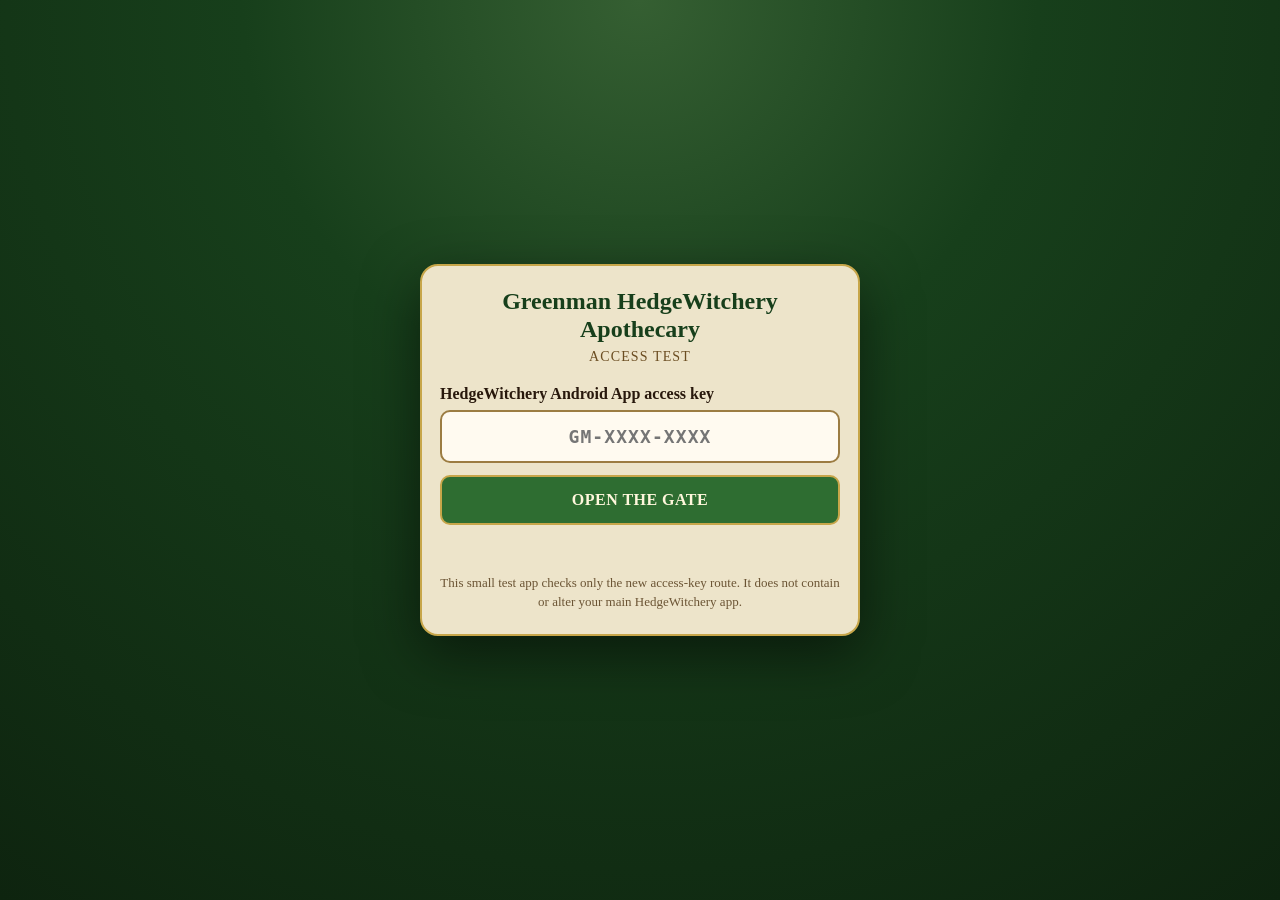
<file: access-test-android/app/src/main/assets/index.html>
<!doctype html>
<html lang="en">
<head>
<meta charset="utf-8">
<meta name="viewport" content="width=device-width,initial-scale=1,viewport-fit=cover">
<title>HedgeWitchery Access Test</title>
<style>
:root{--green:#173f1b;--green2:#2e6d31;--gold:#c7a64a;--cream:#f4ead0;--ink:#28180c;--brown:#5d3a1d}
*{box-sizing:border-box}
html,body{margin:0;min-height:100%;background:radial-gradient(circle at 50% 0,#355f32 0,#173f1b 36%,#0e240f 100%);color:var(--cream);font-family:Georgia,serif}
body{min-height:100vh;display:flex;align-items:center;justify-content:center;padding:22px}
.card{width:min(440px,100%);background:rgba(244,234,208,.97);color:var(--ink);border:2px solid var(--gold);border-radius:18px;padding:22px 18px;box-shadow:0 18px 55px rgba(0,0,0,.5);text-align:center}
.brand{font-size:24px;font-weight:700;color:var(--green);line-height:1.16;margin-bottom:5px}
.sub{font-size:14px;letter-spacing:.08em;text-transform:uppercase;color:#6b4d21;margin-bottom:20px}
label{display:block;text-align:left;font-weight:700;margin:8px 0 7px}
input{width:100%;padding:14px 12px;border:2px solid #9c7c42;border-radius:10px;background:#fffaf0;font:700 18px monospace;letter-spacing:.06em;text-transform:uppercase;text-align:center;color:#1c170f}
button{width:100%;padding:14px 12px;border:2px solid var(--gold);border-radius:10px;background:var(--green2);color:#fff7dc;font:700 16px Georgia,serif;letter-spacing:.03em;margin-top:12px}
button:disabled{opacity:.6}
.msg{min-height:22px;margin-top:12px;font-size:14px;color:#6e271e}
.small{font-size:13px;color:#6b5434;line-height:1.45;margin-top:15px}
#welcome,#success{display:none}
#welcome h2{color:var(--green);font-size:24px;margin:0 0 15px;line-height:1.2}
#welcome p{font-size:17px;line-height:1.5;margin:0 0 10px}
#success h2{color:var(--green);margin:0 0 10px}
.tick{font-size:48px;margin-bottom:6px}
.meta{margin-top:14px;padding:12px;background:#fff9e9;border:1px solid #c8ad72;border-radius:10px;font-size:14px;line-height:1.45;text-align:left}
</style>
</head>
<body>
<div class="card">
  <section id="gate">
    <div class="brand">Greenman HedgeWitchery Apothecary</div>
    <div class="sub">Access Test</div>
    <label for="code">HedgeWitchery Android App access key</label>
    <input id="code" autocomplete="off" autocapitalize="characters" spellcheck="false" placeholder="GM-XXXX-XXXX" maxlength="12">
    <button id="open" type="button">OPEN THE GATE</button>
    <div class="msg" id="msg"></div>
    <div class="small">This small test app checks only the new access-key route. It does not contain or alter your main HedgeWitchery app.</div>
  </section>

  <section id="welcome">
    <h2>Welcome to Greenman HedgeWitchery Apothecary.</h2>
    <p>You’ve found the door. Come in.</p>
    <p>The cupboards are stocked, the moon is turning, and your Book of Shadows is waiting.</p>
    <button id="enter" type="button">ENTER THE APOTHECARY</button>
  </section>

  <section id="success">
    <div class="tick">✓</div>
    <h2>Access route working</h2>
    <p>The Android key was accepted, redeemed and stored on this test installation.</p>
    <div class="meta" id="meta"></div>
  </section>
</div>
<script>
(function(){
'use strict';
const URL='https://zzfgufuyetybxaeidcxu.supabase.co/functions/v1/greenman-access-redeem';
const API='sb_publishable_v5C9faTqdknJP9sdbgahCQ_MZVw_2gG';
const TOKEN='hedgewitchery_access_test_token_v1';
const META='hedgewitchery_access_test_meta_v1';
const $=id=>document.getElementById(id);

function fmtCode(v){
  let s=String(v||'').toUpperCase().replace(/[^A-Z0-9]/g,'');
  if(s.startsWith('GM'))s=s.slice(2);
  s=s.slice(0,8);
  return 'GM-'+s.slice(0,4)+(s.length>4?'-'+s.slice(4):'');
}
function valid(v){return /^GM-[A-HJ-NP-Z2-9]{4}-[A-HJ-NP-Z2-9]{4}$/.test(v)}
async function api(body){
  const r=await fetch(URL,{method:'POST',headers:{'Content-Type':'application/json','apikey':API},body:JSON.stringify(body)});
  let d={};try{d=await r.json()}catch(_e){}
  if(!r.ok)throw new Error(d.error||('Access check failed ('+r.status+')'));
  return d;
}
$('code').addEventListener('input',e=>{e.target.value=fmtCode(e.target.value)});
$('open').addEventListener('click',async()=>{
  const code=fmtCode($('code').value);
  $('code').value=code;
  if(!valid(code)){$('msg').textContent='Enter the full GM-XXXX-XXXX key.';return}
  $('open').disabled=true;$('msg').textContent='Checking access key…';
  try{
    const d=await api({action:'redeem',code,expected_access_type:'android'});
    localStorage.setItem(TOKEN,String(d.entitlement_token||''));
    localStorage.setItem(META,JSON.stringify(d));
    $('gate').style.display='none';
    $('welcome').style.display='block';
  }catch(e){
    $('msg').textContent=String(e.message||e);
  }finally{$('open').disabled=false}
});
$('enter').addEventListener('click',()=>{
  const d=JSON.parse(localStorage.getItem(META)||'{}');
  $('welcome').style.display='none';
  $('success').style.display='block';
  $('meta').innerHTML=
    '<b>Type:</b> HedgeWitchery Android App<br>'+
    '<b>Status:</b> REDEEMED<br>'+
    '<b>Duration:</b> '+(d.duration_months==null?'Permanent':d.duration_months+' month'+(d.duration_months===1?'':'s'))+
    (d.expires_at?'<br><b>Expires:</b> '+new Date(d.expires_at).toLocaleString():'');
});
})();
</script>
</body>
</html>
</file>
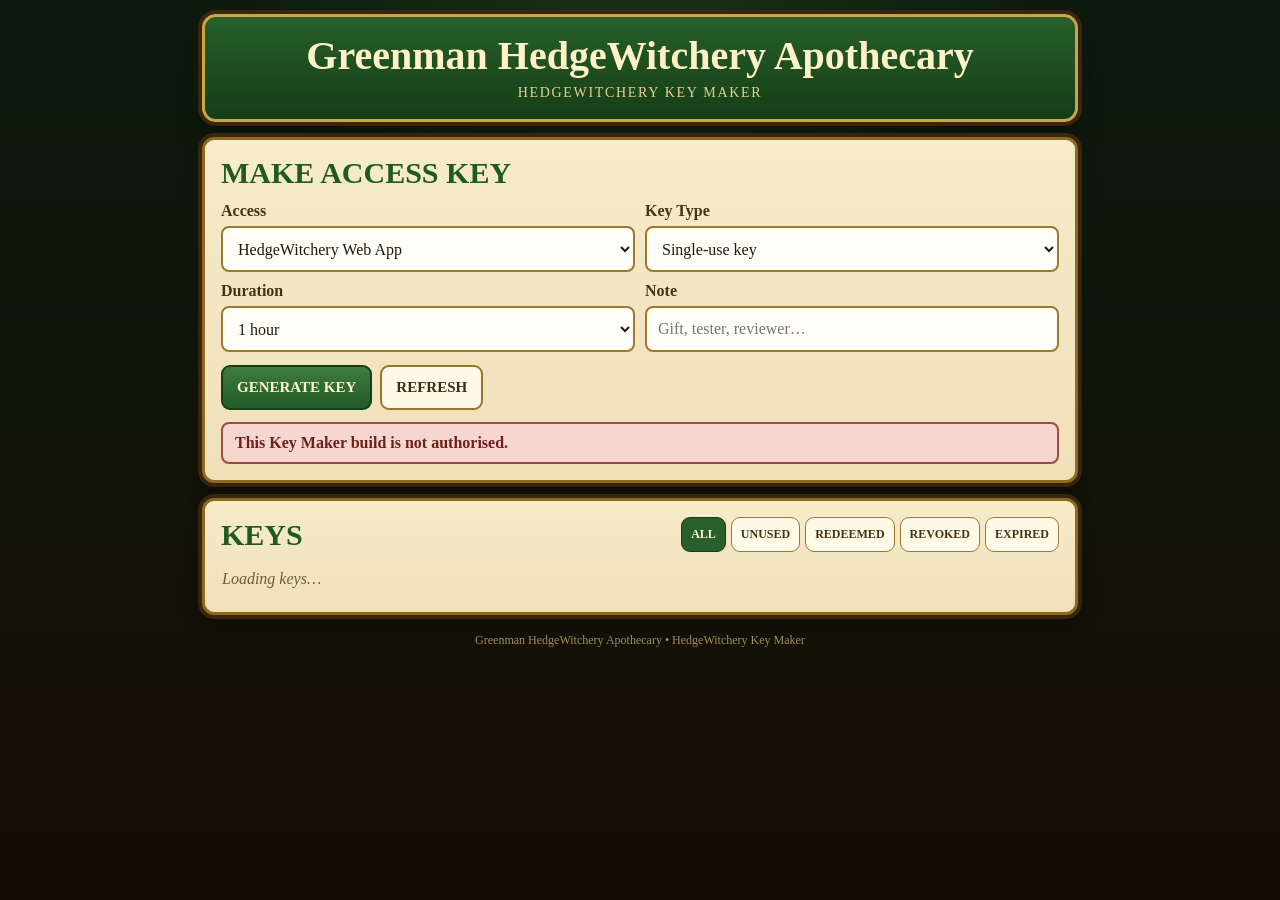
<file: keymaker-android/app/src/main/assets/index.html>
<!doctype html>
<html lang="en">
<head>
<meta charset="utf-8">
<meta name="viewport" content="width=device-width,initial-scale=1,viewport-fit=cover">
<title>Greenman HedgeWitchery Apothecary Key Maker</title>
<style>
:root{
  --bg1:#0d1b0e;--bg2:#160d05;--green:#1e5522;--green2:#327637;
  --paper:#f4e6bf;--paper2:#fff9e8;--gold:#c7a64a;--gold2:#8c6a20;
  --ink:#2b1b0d;--muted:#705c3a;--red:#8f2f24;
}
*{box-sizing:border-box}
html,body{margin:0;min-height:100%;font-family:Georgia,"Times New Roman",serif}
body{
  min-height:100vh;
  background:radial-gradient(circle at 50% -10%,rgba(84,132,62,.24),transparent 36%),
             linear-gradient(180deg,var(--bg1),var(--bg2));
  color:var(--ink);
}
.wrap{width:min(900px,100%);margin:0 auto;padding:14px 12px calc(38px + env(safe-area-inset-bottom))}
.header{
  text-align:center;color:#fff2c7;background:linear-gradient(#285f2b,#153d17);
  border:3px solid var(--gold);border-radius:14px;padding:18px 12px;
  box-shadow:0 0 0 4px #3b250c,0 12px 26px rgba(0,0,0,.4)
}
.header h1{margin:0;font-size:clamp(25px,6.5vw,40px);line-height:1.05}
.header p{margin:8px 0 0;color:#e6d293;letter-spacing:.12em;text-transform:uppercase;font-size:14px}
.card{
  margin-top:15px;background:linear-gradient(#f7ebca,#efe0b9);
  border:3px solid var(--gold2);border-radius:12px;padding:16px;
  box-shadow:0 0 0 4px #39240c,0 9px 20px rgba(0,0,0,.33)
}
.card h2{margin:0 0 12px;color:#205a23;font-size:clamp(22px,5vw,30px);text-transform:uppercase}
.grid{display:grid;grid-template-columns:repeat(2,minmax(0,1fr));gap:10px}
label{display:block;font-weight:700;margin-bottom:6px;color:#463214}
input,select{
  width:100%;min-height:46px;border:2px solid #9c792c;border-radius:8px;
  background:#fffdf7;color:#25170b;padding:10px 11px;font:16px Georgia,serif
}
input:focus,select:focus{outline:3px solid rgba(47,117,54,.16);border-color:#2d7133}
.row{display:flex;gap:8px;flex-wrap:wrap;margin-top:13px}
button{min-height:45px;border-radius:9px;padding:9px 14px;font:700 15px Georgia,serif;cursor:pointer}
button:disabled{opacity:.45}
.primary{color:#fff4d0;background:linear-gradient(#3d7c40,#225b26);border:2px solid #173e19}
.secondary{color:#3c2a12;background:#fff9e7;border:2px solid #99752a}
.danger{color:#fff;background:linear-gradient(#a23a2d,#842a20);border:2px solid #5c1a14}
.generated{display:none;margin-top:14px;padding:14px;border-radius:10px;background:#edf8e5;border:3px solid #4f7d42}
.generated .code{margin:6px 0;color:#184c1c;font:800 clamp(22px,7vw,32px) ui-monospace,monospace;letter-spacing:.1em;overflow-wrap:anywhere}
.status{display:none;margin-top:12px;padding:10px 12px;border-radius:8px;font-weight:700}
.status.good{display:block;background:#e7f4dc;border:2px solid #4c7d40;color:#224f22}
.status.bad{display:block;background:#f5d6d0;border:2px solid #9f4a3f;color:#6c2119}
.toolbar{display:flex;gap:8px;align-items:center;justify-content:space-between;flex-wrap:wrap;margin-bottom:10px}
.filters{display:flex;gap:5px;flex-wrap:wrap}
.filter{min-height:35px;padding:7px 9px;font-size:12px;background:#fff9e7;color:#473314;border:1px solid #9b792c}
.filter.active{background:#285f2a;color:#fff2cf;border-color:#163c18}
.keylist{display:grid;gap:10px}
.keyitem{background:var(--paper2);border:2px solid #ae8832;border-radius:10px;padding:12px}
.keytop{display:flex;justify-content:space-between;align-items:center;gap:10px;flex-wrap:wrap}
.keycode{color:#1b521f;font:800 18px ui-monospace,monospace;letter-spacing:.06em}
.badge{padding:5px 9px;border-radius:999px;font-size:12px;font-weight:800;border:1px solid #8b6a20;background:#f0dfaa;color:#553c0c}
.badge.REDEEMED{background:#dce8f5;color:#274b72;border-color:#5b789c}
.badge.REVOKED{background:#efd2cb;color:#692118;border-color:#9b493e}
.badge.EXPIRED{background:#e7e3df;color:#5a544e;border-color:#81766e}
.meta{margin-top:6px;color:var(--muted);line-height:1.4;font-size:14px}
.empty{color:#6f5b3a;font-style:italic;padding:8px 1px}
.footer{margin-top:18px;text-align:center;color:#a58d59;font-size:12px}
@media(max-width:720px){.grid{grid-template-columns:1fr}.card{padding:14px}.row button{flex:1 1 130px}}
</style>
</head>
<body>
<div class="wrap">
  <header class="header">
    <h1>Greenman HedgeWitchery Apothecary</h1>
    <p>HedgeWitchery Key Maker</p>
  </header>

  <section class="card">
    <h2>Make Access Key</h2>
    <div class="grid">
      <div>
        <label for="type">Access</label>
        <select id="type">
          <option value="web">HedgeWitchery Web App</option>
          <option value="android">HedgeWitchery Android App</option>
          <option value="both">Web + Android</option>
        </select>
      </div>
      <div>
        <label for="kind">Key Type</label>
        <select id="kind">
          <option value="single">Single-use key</option>
          <option value="promo">Promo code · reusable</option>
        </select>
      </div>
      <div>
        <label for="duration">Duration</label>
        <select id="duration">
          <option value="1h">1 hour</option>
          <option value="1d">1 day</option>
          <option value="1w">1 week</option>
          <option value="1m">1 month</option>
          <option value="3m">3 months</option>
          <option value="6m">6 months</option>
          <option value="1y">1 year</option>
          <option value="permanent">Permanent</option>
        </select>
      </div>
      <div>
        <label for="note">Note</label>
        <input id="note" maxlength="120" placeholder="Gift, tester, reviewer…">
      </div>
    </div>

    <div class="row">
      <button id="generateBtn" class="primary">GENERATE KEY</button>
      <button id="refreshBtn" class="secondary">REFRESH</button>
    </div>

    <div id="generated" class="generated">
      <div>New access key</div>
      <div id="generatedCode" class="code"></div>
      <div class="row"><button id="copyGenerated" class="secondary">COPY KEY</button></div>
    </div>

    <div id="statusBox" class="status"></div>
  </section>

  <section class="card">
    <div class="toolbar">
      <h2 style="margin:0">Keys</h2>
      <div class="filters">
        <button class="filter active" data-filter="ALL">ALL</button>
        <button class="filter" data-filter="UNUSED">UNUSED</button>
        <button class="filter" data-filter="REDEEMED">REDEEMED</button>
        <button class="filter" data-filter="REVOKED">REVOKED</button>
        <button class="filter" data-filter="EXPIRED">EXPIRED</button>
      </div>
    </div>
    <div id="keyList" class="keylist"><div class="empty">Loading keys…</div></div>
  </section>

  <div class="footer">Greenman HedgeWitchery Apothecary • HedgeWitchery Key Maker</div>
</div>

<script>
(function(){
  const PROJECT_URL="https://zzfgufuyetybxaeidcxu.supabase.co";
  const PUBLISHABLE_KEY="sb_publishable_v5C9faTqdknJP9sdbgahCQ_MZVw_2gG";
  const ENDPOINT=PROJECT_URL+"/functions/v1/greenman-keymaker-private";
  const LOCAL_CODES="hedgewitchery_keymaker_codes_v1";

  let rows=[];
  let filter="ALL";

  const type=document.getElementById("type");
  const kind=document.getElementById("kind");
  const duration=document.getElementById("duration");
  const note=document.getElementById("note");
  const generateBtn=document.getElementById("generateBtn");
  const refreshBtn=document.getElementById("refreshBtn");
  const generated=document.getElementById("generated");
  const generatedCode=document.getElementById("generatedCode");
  const statusBox=document.getElementById("statusBox");
  const keyList=document.getElementById("keyList");

  function token(){
    try{
      if(window.HedgeWitcheryKeyMaker && window.HedgeWitcheryKeyMaker.getDeviceToken){
        return String(window.HedgeWitcheryKeyMaker.getDeviceToken()||"");
      }
    }catch(e){}
    return "";
  }

  function showStatus(msg,good){
    statusBox.textContent=msg||"";
    statusBox.className="status "+(msg?(good?"good":"bad"):"");
  }

  function localCodes(){
    try{
      const d=JSON.parse(localStorage.getItem(LOCAL_CODES)||"{}");
      return d&&typeof d==="object"?d:{};
    }catch(e){return {}}
  }

  function saveCode(id,code){
    const m=localCodes();
    m[id]=code;
    localStorage.setItem(LOCAL_CODES,JSON.stringify(m));
  }

  function removeLocalCode(id){
    const m=localCodes();
    delete m[id];
    localStorage.setItem(LOCAL_CODES,JSON.stringify(m));
  }

  function esc(v){
    return String(v??"").replace(/[&<>"']/g,c=>({"&":"&amp;","<":"&lt;",">":"&gt;",'"':"&quot;","'":"&#39;"}[c]));
  }

  function copyText(v){
    if(navigator.clipboard&&navigator.clipboard.writeText) return navigator.clipboard.writeText(v);
    const t=document.createElement("textarea");
    t.value=v;document.body.appendChild(t);t.select();document.execCommand("copy");t.remove();
    return Promise.resolve();
  }

  async function api(body){
    const deviceToken=token();
    if(!deviceToken) throw new Error("This Key Maker build is not authorised.");
    const r=await fetch(ENDPOINT,{
      method:"POST",
      headers:{
        "Content-Type":"application/json",
        "apikey":PUBLISHABLE_KEY,
        "x-greenman-device":deviceToken
      },
      body:JSON.stringify(body)
    });
    const d=await r.json().catch(()=>({}));
    if(!r.ok) throw new Error(d.error||("Request failed: "+r.status));
    return d;
  }

  function durationText(r){
    const code=String(r.duration_code||"");
    const labels={"1h":"1 hour","1d":"1 day","1w":"1 week","1m":"1 month","3m":"3 months","6m":"6 months","1y":"1 year","permanent":"Permanent"};
    if(labels[code])return labels[code];
    return r.duration_months==null?"Permanent":r.duration_months+" month"+(r.duration_months===1?"":"s");
  }

  function accessText(r){
    if(r.access_type==="web")return "HedgeWitchery Web App";
    if(r.access_type==="android")return "HedgeWitchery Android App";
    return "Web + Android";
  }

  function render(){
    const known=localCodes();
    const view=filter==="ALL"?rows:rows.filter(r=>r.status===filter);
    if(!view.length){
      keyList.innerHTML='<div class="empty">No keys in this view.</div>';
      return;
    }

    keyList.innerHTML=view.map(r=>{
      const full=known[r.id]||"";
      const shown=full||r.masked_code;
      const promo=r.key_kind==="promo";
      const badgeText=promo&&r.status==="UNUSED"?"ACTIVE":r.status;
      const useText=promo?('<br><b>Promo code • Used '+Number(r.redemption_count||0)+' time'+(Number(r.redemption_count||0)===1?'':'s')+'</b>'):('<br>Single-use key • Used '+Number(r.redemption_count||0)+' time'+(Number(r.redemption_count||0)===1?'':'s'));
      return '<article class="keyitem">'+
        '<div class="keytop"><div class="keycode">'+esc(shown)+'</div><div class="badge '+esc(r.status)+'">'+esc(badgeText)+'</div></div>'+
        '<div class="meta">'+
          accessText(r)+' • '+durationText(r)+' • '+new Date(r.created_at).toLocaleString()+
          useText+
          (r.note?'<br>Note: '+esc(r.note):'')+
          (r.expires_at?'<br>Latest single-use expiry: '+new Date(r.expires_at).toLocaleString():'')+
          (!full?'<br><em>Masked record only on this device.</em>':'')+
        '</div>'+
        '<div class="row">'+
          (full?'<button class="secondary copy" data-code="'+esc(full)+'">COPY</button>':'')+
          '<button class="danger revoke" data-id="'+esc(r.id)+'" '+(r.status!=="UNUSED"?"disabled":"")+'>REVOKE</button>'+
          '<button class="danger delete" data-id="'+esc(r.id)+'" data-status="'+esc(r.status)+'">DELETE</button>'+
        '</div>'+
      '</article>';
    }).join("");
  }

  async function load(){
    const d=await api({action:"list"});
    rows=d.rows||[];
    render();
  }

  generateBtn.addEventListener("click",async()=>{
    showStatus("",true);
    generateBtn.disabled=true;
    try{
      const d=await api({
        action:"generate",
        access_type:type.value,
        key_kind:kind.value,
        duration:duration.value,
        note:note.value.trim()
      });
      generatedCode.textContent=d.code;
      generated.style.display="block";
      saveCode(d.row.id,d.code);
      note.value="";
      await load();
    }catch(e){
      showStatus(String(e.message||e),false);
    }finally{
      generateBtn.disabled=false;
    }
  });

  refreshBtn.addEventListener("click",async()=>{
    showStatus("",true);
    try{await load()}catch(e){showStatus(String(e.message||e),false)}
  });

  document.getElementById("copyGenerated").addEventListener("click",()=>{
    copyText(generatedCode.textContent||"");
  });

  keyList.addEventListener("click",async e=>{
    const copy=e.target.closest(".copy");
    if(copy){
      await copyText(copy.dataset.code||"");
      return;
    }
    const del=e.target.closest(".delete");
    if(del){
      if(del.dataset.confirmed!=="1"){
        del.dataset.confirmed="1";
        del.textContent="CONFIRM DELETE";
        showStatus(
          del.dataset.status==="REDEEMED"
            ? "Tap CONFIRM DELETE to remove this key and its redeemed access from the Key Maker and Supabase."
            : "Tap CONFIRM DELETE again to remove this key from the Key Maker and Supabase.",
          false
        );
        setTimeout(()=>{
          if(del.isConnected && del.dataset.confirmed==="1"){
            del.dataset.confirmed="0";
            del.textContent="DELETE";
            showStatus("",true);
          }
        },6000);
        return;
      }

      del.disabled=true;
      showStatus("",true);
      try{
        await api({action:"delete",id:del.dataset.id});
        removeLocalCode(del.dataset.id);
        generated.style.display="none";
        generatedCode.textContent="";
        await load();
        showStatus("Key deleted from the Key Maker and Supabase.",true);
      }catch(err){
        showStatus(String(err.message||err),false);
        del.disabled=false;
        del.dataset.confirmed="0";
        del.textContent="DELETE";
      }
      return;
    }

    const revoke=e.target.closest(".revoke");
    if(!revoke)return;

    revoke.disabled=true;
    showStatus("",true);
    try{
      await api({action:"revoke",id:revoke.dataset.id});
      await load();
    }catch(err){
      showStatus(String(err.message||err),false);
      revoke.disabled=false;
    }
  });

  document.querySelectorAll(".filter").forEach(btn=>{
    btn.addEventListener("click",()=>{
      document.querySelectorAll(".filter").forEach(b=>b.classList.remove("active"));
      btn.classList.add("active");
      filter=btn.dataset.filter;
      render();
    });
  });

  load().catch(e=>showStatus(String(e.message||e),false));
})();
</script>
</body>
</html>
</file>
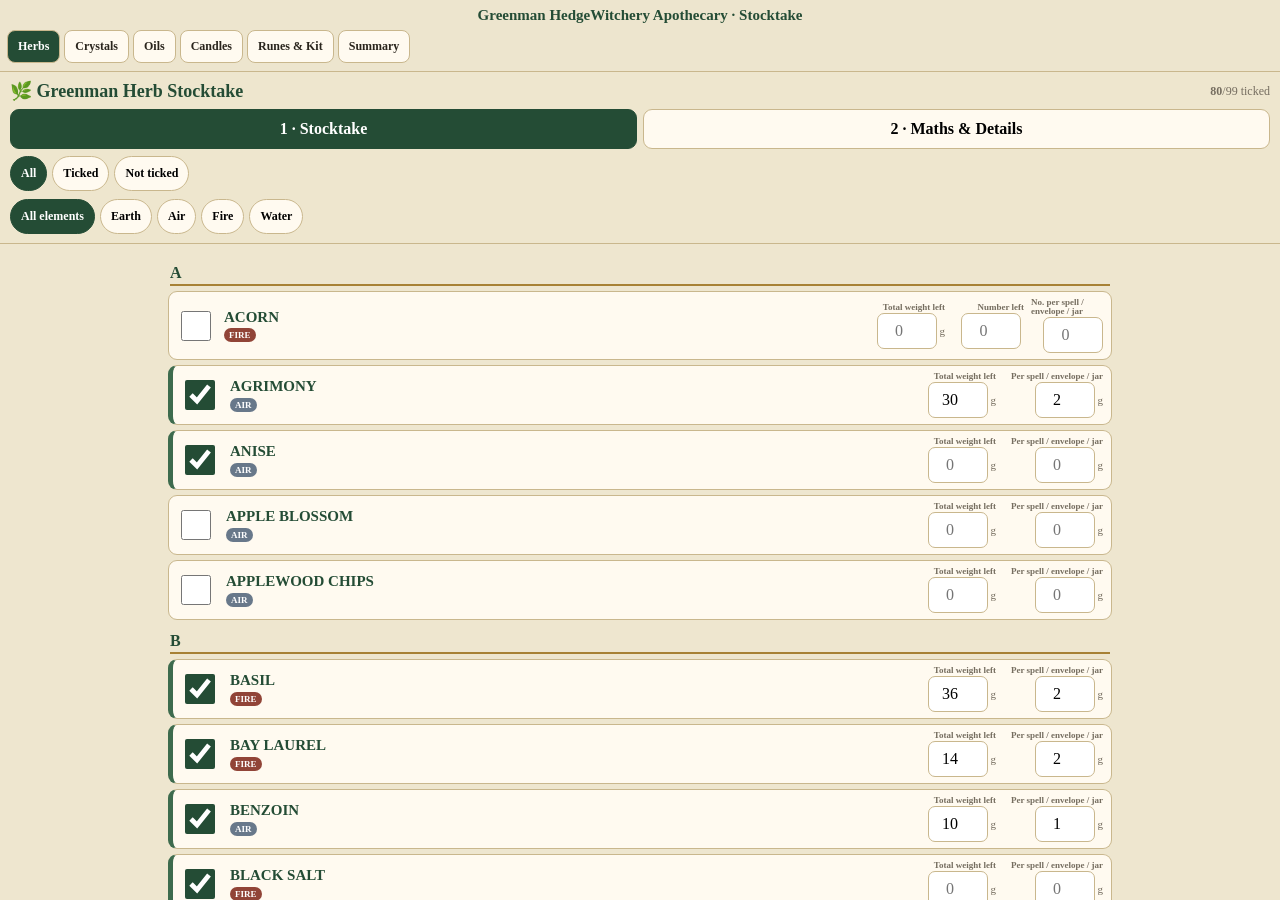
<file: stocktake/GREENMAN_HEDGEWITCHERY_APOTHECARY_STOCKTAKE_CORRECT_V8.html>
<!doctype html>
<html lang="en"><head>
<meta charset="utf-8">
<meta name="viewport" content="width=device-width,initial-scale=1,viewport-fit=cover">
<title>Greenman HedgeWitchery Apothecary Stocktake</title>
<style>
:root{--bg:#eee6cf;--paper:#fffaf0;--green:#244c35;--line:#c9b78d;--muted:#756d5f}
*{box-sizing:border-box}html,body{height:100%;margin:0;background:var(--bg);font-family:Georgia,serif;color:#29241c}
#outer{height:100%;display:flex;flex-direction:column}
.outerbar{background:#eee6cff7;border-bottom:1px solid var(--line);padding:7px;z-index:30}
.brand{font-weight:bold;color:var(--green);font-size:15px;text-align:center;margin-bottom:6px}
.outertabs{display:flex;gap:4px;overflow-x:auto;padding-bottom:1px}
.outertabs button{flex:0 0 auto;padding:8px 10px;border:1px solid var(--line);border-radius:8px;background:var(--paper);font:700 12px Georgia,serif;color:#29241c}
.outertabs button.on{background:var(--green);color:white}
.framewrap{flex:1;min-height:0}
iframe{border:0;width:100%;height:100%;display:none;background:var(--bg)}
iframe.on{display:block}
#summary{display:none;overflow:auto;height:100%;padding:8px;max-width:1180px;margin:auto;width:100%}
#summary.on{display:block}
.sumhead{position:sticky;top:0;background:var(--bg);padding:3px 0 8px;z-index:5}
.sumhead h2{font-size:18px;color:var(--green);margin:0 0 6px}
.sumfilters{display:flex;gap:5px;overflow:auto}
.sumfilters button{padding:6px 9px;border:1px solid var(--line);border-radius:7px;background:var(--paper);font:700 11px Georgia}
.sumfilters button.on{background:var(--green);color:white}
.valueTotals{display:grid;grid-template-columns:repeat(4,minmax(0,1fr));gap:6px;margin:0 0 8px}
.valueBox{background:var(--paper);border:1px solid var(--line);border-radius:9px;padding:8px}
.valueBox span{display:block;font-size:10px;color:var(--muted)}
.valueBox strong{display:block;color:var(--green);font-size:17px;margin-top:2px}
.valueBox.grand{border:2px solid var(--green)}
.valueBox small{display:block;color:var(--muted);font-size:9px;margin-top:2px}
.tablewrap{overflow:auto;border:1px solid var(--line);border-radius:9px;background:var(--paper)}
table{border-collapse:collapse;width:100%;min-width:980px}
th,td{padding:7px;border-bottom:1px solid #dfd1b1;font-size:12px;text-align:left}
th{background:#e7ddc4;color:var(--green);position:sticky;top:54px;z-index:2}
tr:nth-child(even) td{background:#fbf5e7}
td b{color:var(--green)}
.small{font-size:10px;color:var(--muted)}
.supplier a{color:var(--green);font-weight:bold;text-decoration:none}
@media(max-width:700px){.valueTotals{grid-template-columns:repeat(2,minmax(0,1fr))}}
</style></head><body>
<div id="outer">
 <div class="outerbar">
  <div class="brand">Greenman HedgeWitchery Apothecary · Stocktake</div>
  <div class="outertabs">
   <button class="on" data-page="herbs">Herbs</button>
   <button data-page="crystals">Crystals</button>
   <button data-page="oils">Oils</button>
   <button data-page="candles">Candles</button>
   <button data-page="rest">Runes & Kit</button>
   <button data-page="summary">Summary</button>
  </div>
 </div>
 <div class="framewrap">
  <iframe id="f-herbs" class="on"></iframe>
  <iframe id="f-crystals"></iframe>
  <iframe id="f-oils"></iframe>
  <iframe id="f-candles"></iframe>
  <iframe id="f-rest"></iframe>
  <section id="summary">
   <div class="sumhead"><h2>Stock Summary</h2><div class="sumfilters" id="sumfilters"></div></div>
   <div id="valueTotals" class="valueTotals"></div>
   <div class="tablewrap"><table><thead><tr>
    <th>Item</th><th>Section</th><th>Stock in hand</th><th>Stall stock</th>
    <th>Online stock</th><th>Online spells</th><th>Cost per spell</th><th>Stock value</th><th>Supplier</th>
   </tr></thead><tbody id="sumrows"></tbody></table></div>
  </section>
 </div>
</div>
<script>
const PAGES={"herbs":"[base64]/[base64]/[base64]/[base64]/IiBoYXZlIjoiIikrKHgubW9kZT09PSJjb3VudCI/[base64]/[base64]/[base64]/[base64]/[base64]/YmFnRy91bml0Ok5hTiwKICAgc3BlbGxDb3N0Ok51bWJlci5pc0Zpbml0ZShjcGcpJiZ1bml0PjA/[base64]/IGAke2gub2xkX3NpemVfZyE9bnVsbD9lc2MoaC5vbGRfc2l6ZV9nKSsiZyI6InNpemUgdW5rbm93biJ9IGZvciAke2gub2xkX2Nvc3QhPW51bGw/[base64]/[base64]/[base64]/[base64]/[base64]/TWF0aC5mbG9vcihjLnNwZWxsc1N0b2NrKToiIixOdW1iZXIuaXNGaW5pdGUoYy5zcGVsbHNCYWcpP01hdGguZmxvb3IoYy5zcGVsbHNCYWcpOiIiLAogIE51bWJlci5pc0Zpbml0ZShjLnNwZWxsQ29zdCk/[base64]","crystals":"[base64]/[base64]/[base64]/[base64]/[base64]/[base64]/[base64]/[base64]/[base64]/[base64]/[base64]/[base64]/[base64]/[base64]/[base64]/[base64]","oils":"[base64]/[base64]/[base64]/[base64]/[base64]/[base64]/[base64]","candles":"[base64]/[base64]/[base64]/[base64]/[base64]/[base64]","rest":"[base64]/[base64]/[base64]/[base64]/[base64]/[base64]/IiIpLnJlcGxhY2VBbGwoJyInLCciIicpKyciJyxyb3dzPVtbIlNlY3Rpb24iLCJJdGVtIiwiSGF2ZSIsIkN1cnJlbnQgc3RvY2siLCJVbml0IiwiVXNlIl1dO0lURU1TLmZvckVhY2goeD0+cm93cy5wdXNoKFt4Lmdyb3VwLHgubmFtZSxJKHguaWQpLmhhdmU/IllFUyI6IiIsSSh4LmlkKS5xdHkseC51bml0LHgudXNlXSkpO1JVTkVTLmZvckVhY2gobj0+cm93cy5wdXNoKFsiUnVuZSIsbixSKG4pLmhhdmU/[base64]"};
function decode64(s){const b=atob(s),a=new Uint8Array(b.length);for(let i=0;i<b.length;i++)a[i]=b.charCodeAt(i);return new TextDecoder().decode(a)}
Object.keys(PAGES).forEach(k=>{const f=document.getElementById('f-'+k),d=f.contentDocument;d.open();d.write(decode64(PAGES[k]));d.close();});

let current='herbs',sumCat='All',syncBusy=false;
const SPLIT_KEY='gm_hw_stocktake_split_v5';
const WILD_KEY='gm_admin_stock_v1';
const WILD_LOG='gm_stock_deduction_log';
let split;try{split=JSON.parse(localStorage.getItem(SPLIT_KEY)||'{}')||{}}catch(e){split={}}
function saveSplit(){localStorage.setItem(SPLIT_KEY,JSON.stringify(split))}
function N(v){const n=parseFloat(v);return Number.isFinite(n)?n:0}
function F(v){const n=parseFloat(v);return Number.isFinite(n)?n:NaN}
function M(v){return Number.isFinite(v)?'£'+v.toFixed(v<0.1?3:2):'—'}
function Q(v,u,extra){if(!Number.isFinite(v))return'—';let s=(Math.round(v*1000)/1000).toLocaleString();return s+(u?' '+u:'')+(extra?' · '+extra:'')}
function norm(s){return String(s||'').toLowerCase().replace(/[^a-z0-9]+/g,' ').trim()}
function wildwoodMode(){try{const m=String(localStorage.getItem('gm_app_mode')||'').toLowerCase();return m==='master'||localStorage.getItem('gm_master_mode')==='1';}catch(e){return false}}
function frameApi(k){try{return document.getElementById('f-'+k).contentWindow.__stockAPI||null}catch(e){return null}}
function readWild(){try{const x=JSON.parse(localStorage.getItem(WILD_KEY)||'{}');return x&&typeof x==='object'?x:{}}catch(e){return {}}}
function writeWild(w){try{localStorage.setItem(WILD_KEY,JSON.stringify(w))}catch(e){}}
function supplierFrom(o){
 const u=o.old_url||o.url||'';let n='';
 if(u.includes('baldwins'))n='G. Baldwin & Co';
 else if(u.includes('bristolbotanicals'))n='Bristol Botanicals';
 else if(u.includes('woodlandherbs'))n='Woodland Herbs';
 else if(u.includes('barnflorist'))n='Barn Florist';
 else if(u.includes('gompels'))n='Gompels';
 else if(u.includes('specialingredients'))n='Special Ingredients';
 else if(u.includes('rockshopwholesale'))n='Rockshop Wholesale';
 else if(u.includes('crystalage'))n='Crystal Age';
 else if(u.includes('cornrigs'))n='Cornrigs';
 else if(u.includes('otherwisetrading'))n='Otherwise Trading';
 else if(u.includes('barnitts'))n='Barnitts';
 else if(u.includes('confettibee'))n='Confetti Bee';
 else if(u.includes('eco-craft'))n='Eco-Craft';
 else if(u.includes('somethingdifferent'))n='Something Different Wholesale';
 else if(u)n='Supplier';
 return{name:n,url:u};
}
function aliases(name,section){
 const a=[name];
 if(section==='Candle')a.push(name+' Candle');
 if(name==='ANISE')a.push('Star Anise','STAR ANISE');
 if(name==='VIOLET LEAVES')a.push('Violet','VIOLET','Violet Leaves');
 if(name==='Tourmalinee Black')a.push('Tourmaline Black','Black Tourmaline');
 if(name==='Copper flakes')a.push('Copper','Native Copper');
 if(name==="Pyrite (Fool's Gold)")a.push('Pyrite','Cocada Pyrite');
 return a;
}
function findWild(group,names){
 const w=readWild(),g=w[group];if(!g||typeof g!=='object')return null;
 for(const nm of names){const k=Object.keys(g).find(x=>norm(x)===norm(nm));if(k!=null&&Number.isFinite(Number(g[k])))return{key:k,value:Number(g[k]),w}}
 return null;
}
function setWild(group,names,v){
 const w=readWild();w[group]=w[group]||{};let k=null;
 for(const nm of names){k=Object.keys(w[group]).find(x=>norm(x)===norm(nm));if(k)break;}
 if(!k)k=names[0];w[group][k]=Math.max(0,Math.floor(v));writeWild(w);return w[group][k];
}

document.querySelectorAll('.outertabs button').forEach(b=>b.onclick=()=>show(b.dataset.page));
function show(p){
 current=p;
 document.querySelectorAll('.outertabs button').forEach(b=>b.classList.toggle('on',b.dataset.page===p));
 document.querySelectorAll('iframe').forEach(f=>f.classList.remove('on'));
 document.getElementById('summary').classList.remove('on');
 if(p==='summary'){document.getElementById('summary').classList.add('on');renderSummary();}
 else document.getElementById('f-'+p).classList.add('on');
}

function collectBase(){
 const out=[];

 const h=frameApi('herbs');
 if(h)h.items().forEach(o=>{
  const x=h.get(o.name),z=h.calc(o.name),isCount=x.mode==='count';
  const total=isCount?F(x.stockCount):F(x.stockG);
  const per=isCount?F(x.unitCount):F(x.envelopeG);
  const sup=supplierFrom(o);
  out.push({
    id:'H:'+o.name,section:'Herb',name:o.name,group:'Herbs',aliases:aliases(o.name,'Herb'),
    total:Number.isFinite(total)?total:0,per:Number.isFinite(per)&&per>0?per:NaN,unit:isCount?'each':'g',
    cost:z&&Number.isFinite(z.spellCost)?z.spellCost:NaN,
    value:z&&Number.isFinite(z.stockValue)?z.stockValue:NaN,
    supplier:sup,setTotal:v=>h.setTotal(o.name,v),kind:'ingredient'
  });
 });

 const c=frameApi('crystals');
 if(c)c.items().forEach(o=>{
  const x=c.get(o.name),z=c.calc(o.name),total=F(x.countLeft),weight=F(x.weightLeft),sup=supplierFrom(o);
  const avg=(Number.isFinite(total)&&total>0&&Number.isFinite(weight))?weight/total:NaN;
  out.push({
    id:'C:'+o.name,section:'Crystal',name:o.name,group:'Crystals',aliases:aliases(o.name,'Crystal'),
    total:Number.isFinite(total)?total:0,per:1,unit:'each',
    stockExtra:Number.isFinite(weight)?Q(weight,'g'):'',
    avg:avg,cost:z&&Number.isFinite(z.costUsedNow)?z.costUsedNow:NaN,
    value:z&&Number.isFinite(z.currentStockValue)?z.currentStockValue:NaN,
    supplier:sup,setTotal:v=>c.setTotal(o.name,v),kind:'ingredient'
  });
 });

 const o=frameApi('oils');
 if(o)o.items().forEach(it=>{
  const x=o.get(it.name),z=o.calc(it.name),total=F(x.leftMl),per=F(x.portionMl),sup=supplierFrom(it);
  const bought=F(x.boughtMl),cost=F(x.oldCost);
  const value=Number.isFinite(total)&&Number.isFinite(bought)&&bought>0&&Number.isFinite(cost)?total*(cost/bought):NaN;
  out.push({
    id:'O:'+it.name,section:'Oil',name:it.name,group:'Oils',aliases:aliases(it.name,'Oil'),
    total:Number.isFinite(total)?total:0,per:Number.isFinite(per)&&per>0?per:NaN,unit:'ml',
    cost:z&&Number.isFinite(z.costPortion)?z.costPortion:NaN,value,supplier:sup,
    setTotal:v=>o.setTotal(it.name,v),kind:'ingredient'
  });
 });

 const ca=frameApi('candles');
 if(ca)ca.items().forEach(it=>{
  const x=ca.get(it.name),z=ca.calc(it.name),total=F(x.count),sp=ca.supplier(it.name);
  out.push({
   id:'D:'+it.name,section:'Candle',name:it.name,group:'Candles',aliases:aliases(it.name,'Candle'),
   total:Number.isFinite(total)?total:0,per:1,unit:'each',
   cost:z&&Number.isFinite(z.each)?z.each:NaN,value:z&&Number.isFinite(z.value)?z.value:NaN,
   supplier:{name:sp[0],url:sp[1]},setTotal:v=>ca.setTotal(it.name,v),kind:'ingredient'
  });
 });

 const rr=frameApi('rest');
 if(rr){
   const use={small:2,large:11,oil2:1,jar:1,bag:1,dish:1,charcoal:3,mailer:1};
   const labels={small:'Small glassine bags 65×65 mm',large:'Large glassine bags 92×68 mm',oil2:'2 ml amber customer bottles',
     jar:'106 ml Zigzag black jar + lid set',bag:'Cream hessian charm bags',dish:'Crystal Witch trinket dishes',
     charcoal:'Charcoal discs',stickers:'57×30 mm thermal sticker rolls',paper:'A4 thermal paper 8 m rolls',
     mailer:'Outer mailer / parcel pack',work100:'100 ml amber bottles with pipettes'};
   rr.items().forEach(it=>{
     if(it.id==='lid')return; // jar row is the complete jar + lid set to avoid double-counting value.
     let total=F(rr.getItem(it.id).qty);
     if(it.id==='jar'){
       const lid=F(rr.getItem('lid').qty);
       if(Number.isFinite(lid))total=Math.min(Number.isFinite(total)?total:0,lid);
     }
     const per=use[it.id], uc=rr.unitCost(it.id), sp=rr.supplier(it.id);
     out.push({
       id:'K:'+it.id,section:'Kit',name:labels[it.id]||it.name,group:'Sundries',aliases:[it.name],
       total:Number.isFinite(total)?total:0,per:Number.isFinite(per)?per:NaN,unit:'each',
       cost:Number.isFinite(uc)&&Number.isFinite(per)?uc*per:NaN,
       value:Number.isFinite(uc)&&Number.isFinite(total)?uc*total:NaN,
       supplier:{name:sp[0],url:sp[1]},
       setTotal:v=>{rr.setItemTotal(it.id,v);if(it.id==='jar')rr.setItemTotal('lid',v);},
       kind:'kit'
     });
   });
   rr.runes().forEach(n=>{
     const total=F(rr.getRune(n).qty);
     out.push({
       id:'R:'+n,section:'Rune',name:n,group:'Runes',aliases:[n],
       total:Number.isFinite(total)?total:0,per:1,unit:'each',cost:0,value:0,
       supplier:{name:'Made by us',url:''},setTotal:v=>rr.setRuneTotal(n,v),kind:'ingredient'
     });
   });
 }
 return out;
}

function applyIngredientSplit(row){
 if(!Number.isFinite(row.per)||row.per<=0){
   row.stall=NaN;row.online=row.total;row.onlineSpells=NaN;return row;
 }
 const available=Math.floor(row.total/row.per+1e-9);
 const target=Math.max(0,Math.min(7,available));
 const rec=split[row.id]||{};
 let fw=findWild(row.group,row.aliases);

 // First use: establish a seven-spell Wildwood pool, but never restore a pool already below 7.
 if(!fw){
   setWild(row.group,row.aliases,target);fw=findWild(row.group,row.aliases);
 }else if(fw.value>7){
   setWild(row.group,row.aliases,target);fw=findWild(row.group,row.aliases);
 }
 let stallSpells=fw?Math.min(target,Math.max(0,fw.value)):target;

 if(rec.lastTotal==null){
   rec.lastTotal=row.total;rec.lastWild=stallSpells;rec.online=Math.max(0,row.total-stallSpells*row.per);
 }else{
   // Manual stocktake change/restock: split again with seven portions to Stall first.
   if(Math.abs(row.total-rec.lastTotal)>1e-7 && !syncBusy){
     const reset=Math.max(0,Math.min(7,Math.floor(row.total/row.per+1e-9)));
     setWild(row.group,row.aliases,reset);stallSpells=reset;
     rec.online=Math.max(0,row.total-reset*row.per);
     rec.lastWild=reset;rec.lastTotal=row.total;
   }
   // Wildwood local stock decrease: reduce physical stock by exactly the same used amount.
   else if(wildwoodMode() && stallSpells<Number(rec.lastWild||0) && !syncBusy){
     const used=(Number(rec.lastWild||0)-stallSpells)*row.per;
     const newTotal=Math.max(0,row.total-used);
     syncBusy=true;try{row.setTotal(newTotal)}finally{syncBusy=false}
     row.total=newTotal;rec.lastTotal=newTotal;rec.lastWild=stallSpells;
     // rec.online deliberately stays unchanged.
   }
   else{
     rec.lastWild=stallSpells;rec.lastTotal=row.total;
     if(!Number.isFinite(Number(rec.online)))rec.online=Math.max(0,row.total-stallSpells*row.per);
   }
 }
 split[row.id]=rec;saveSplit();
 row.stallSpells=stallSpells;
 row.stall=stallSpells*row.per;
 row.online=Math.max(0,Number(rec.online));
 row.onlineSpells=Math.floor(row.online/row.per+1e-9);
 if(row.section==='Crystal'&&Number.isFinite(row.avg)){
   row.stallExtra=Q(row.stall*row.avg,'g');row.onlineExtra=Q(row.online*row.avg,'g');
 }
 return row;
}

function applyKitSplit(row){
 const rec=split[row.id]||{};
 if(!Number.isFinite(row.per)||row.per<=0){
   row.stall=NaN;row.online=NaN;row.onlineSpells=NaN;return row;
 }
 const target=Math.max(0,Math.min(7,Math.floor(row.total/row.per+1e-9)));
 if(rec.lastTotal==null){
   rec.stallSpells=target;rec.online=Math.max(0,row.total-target*row.per);rec.lastTotal=row.total;
 }else if(Math.abs(row.total-rec.lastTotal)>1e-7 && !syncBusy){
   // Manual stocktake edit/restock resets this local Stall reserve to seven.
   rec.stallSpells=target;rec.online=Math.max(0,row.total-target*row.per);rec.lastTotal=row.total;
 }
 const stallSpells=Math.max(0,Math.min(Number(rec.stallSpells||0),Math.floor(row.total/row.per+1e-9)));
 rec.stallSpells=stallSpells;split[row.id]=rec;saveSplit();
 row.stallSpells=stallSpells;row.stall=stallSpells*row.per;row.online=Math.max(0,Number(rec.online||0));
 row.onlineSpells=Math.floor(row.online/row.per+1e-9);return row;
}

function collect(){
 return collectBase().map(r=>r.kind==='ingredient'?applyIngredientSplit(r):applyKitSplit(r));
}

function processNewWildwoodLogs(){
 if(!wildwoodMode())return;
 let logs=[];try{logs=JSON.parse(localStorage.getItem(WILD_LOG)||'[]');if(!Array.isArray(logs))logs=[]}catch(e){logs=[]}
 if(!split.__wildLogPrimed){
   split.__seenLogs=logs.map(x=>String(x.id||x.createdAt||'')).filter(Boolean).slice(-1500);
   split.__wildLogPrimed=true;saveSplit();return;
 }
 const seen=new Set(split.__seenLogs||[]), rr=frameApi('rest');if(!rr)return;
 let changed=false;
 for(const log of logs){
   const id=String(log.id||log.createdAt||'');if(!id||seen.has(id))continue;
   const items=Array.isArray(log.items)?log.items:[];
   const herbs=items.filter(x=>String(x.group||'')==='Herbs').length;
   const sundry=items.find(x=>String(x.group||'')==='Sundries');
   const dec=(itemId,q)=>{
     const st=rr.getItem(itemId),before=N(st.qty),after=Math.max(0,before-q);
     rr.setItemTotal(itemId,after);
     const rec=split['K:'+itemId]||{};
     if(Number.isFinite(Number(rec.stallSpells))){
       const per={small:2,large:11,oil2:1,jar:1,bag:1,dish:1,charcoal:3}[itemId];
       if(per)rec.stallSpells=Math.max(0,Number(rec.stallSpells)-q/per);
     }
     rec.lastTotal=after;split['K:'+itemId]=rec;
   };
   dec('small',2);
   if(herbs>0)dec('large',herbs);
   dec('oil2',1);
   if(sundry){
     const n=norm(sundry.name);
     if(n===norm('Spell Jar')){dec('jar',1);dec('lid',1);}
     else if(n.includes('charm bag'))dec('bag',1);
     else if(n===norm('Charcoal Disk Pack of 3')){dec('charcoal',3);dec('dish',1);}
   }
   seen.add(id);changed=true;
 }
 if(changed){split.__seenLogs=Array.from(seen).slice(-1500);saveSplit();rr.refresh();}
}

function fmt(row,which){
 const v=row[which];if(!Number.isFinite(v))return'—';
 let extra='';
 if(which==='total')extra=row.stockExtra||'';
 if(which==='stall')extra=row.stallExtra||'';
 if(which==='online')extra=row.onlineExtra||'';
 return Q(v,row.unit,extra);
}
function renderFilters(rows){
 const cats=['All','Herb','Crystal','Oil','Candle','Rune','Kit'];
 sumfilters.innerHTML=cats.map(c=>`<button class="${c===sumCat?'on':''}" onclick="sumCat='${c}';renderSummary()">${c==='All'?'All':c+(c==='Herb'?'s':c==='Crystal'?'s':c==='Oil'?'s':c==='Candle'?'s':c==='Rune'?'s':' / Consumables')}</button>`).join('');
}
function renderSummary(){
 processNewWildwoodLogs();
 let all=collect();renderFilters(all);
 const groups=['Herb','Crystal','Oil','Candle','Rune','Kit'];
 const labels={Herb:'Herbs',Crystal:'Crystals',Oil:'Oils',Candle:'Candles',Rune:'Runes',Kit:'Kit / Consumables'};
 const totals={},missing={};
 groups.forEach(g=>{
   const rows=all.filter(r=>r.section===g&&r.total>0);
   totals[g]=rows.filter(r=>Number.isFinite(r.value)).reduce((a,r)=>a+r.value,0);
   missing[g]=rows.filter(r=>!Number.isFinite(r.value)).length;
 });
 const grand=groups.reduce((a,g)=>a+totals[g],0),missingAll=groups.reduce((a,g)=>a+missing[g],0);
 valueTotals.innerHTML=groups.map(g=>`<div class="valueBox"><span>${labels[g]} stock value</span><strong>${M(totals[g])}</strong>${missing[g]?`<small>${missing[g]} unpriced stock item${missing[g]===1?'':'s'} not included</small>`:''}</div>`).join('')+
 `<div class="valueBox grand"><span>Total Stock Value</span><strong>${M(grand)}</strong>${missingAll?`<small>${missingAll} unpriced stock item${missingAll===1?'':'s'} not included</small>`:''}</div>`;
 let rows=sumCat==='All'?all:all.filter(r=>r.section===sumCat);
 sumrows.innerHTML=rows.map(r=>`<tr>
  <td><b>${r.name}</b></td><td>${r.section}</td>
  <td>${fmt(r,'total')}</td><td>${fmt(r,'stall')}</td><td>${fmt(r,'online')}</td>
  <td>${Number.isFinite(r.onlineSpells)?r.onlineSpells:'—'}</td>
  <td>${M(r.cost)}</td><td>${M(r.value)}</td>
  <td class="supplier">${r.supplier.name||'—'}${r.supplier.url?` · <a href="${r.supplier.url}" target="_blank" rel="noopener">supplier</a>`:''}</td>
 </tr>`).join('');
}

// One normalized place for the eventual shared Web + Android Supabase online stock.
window.GM_STOCKTAKE_ONLINE_EXPORT=function(){
 return collect().map(r=>({
   stock_id:r.id,item:r.name,section:r.section,
   online_amount:Number.isFinite(r.online)?r.online:null,
   unit:r.unit,online_spells:Number.isFinite(r.onlineSpells)?r.onlineSpells:null,
   cost_per_spell:Number.isFinite(r.cost)?r.cost:null,
   stock_value:Number.isFinite(r.value)?r.value:null,
   aliases:r.aliases||[]
 }));
};
window.GM_STOCKTAKE_STALL_EXPORT=function(){
 return collect().map(r=>({
   stock_id:r.id,item:r.name,section:r.section,
   stall_amount:Number.isFinite(r.stall)?r.stall:null,
   stall_spells:Number.isFinite(r.stallSpells)?r.stallSpells:null,
   unit:r.unit,aliases:r.aliases||[]
 }));
};

setInterval(()=>{if(current==='summary')renderSummary();else if(wildwoodMode()){processNewWildwoodLogs();collect();}},1400);
</script></body></html>
</file>
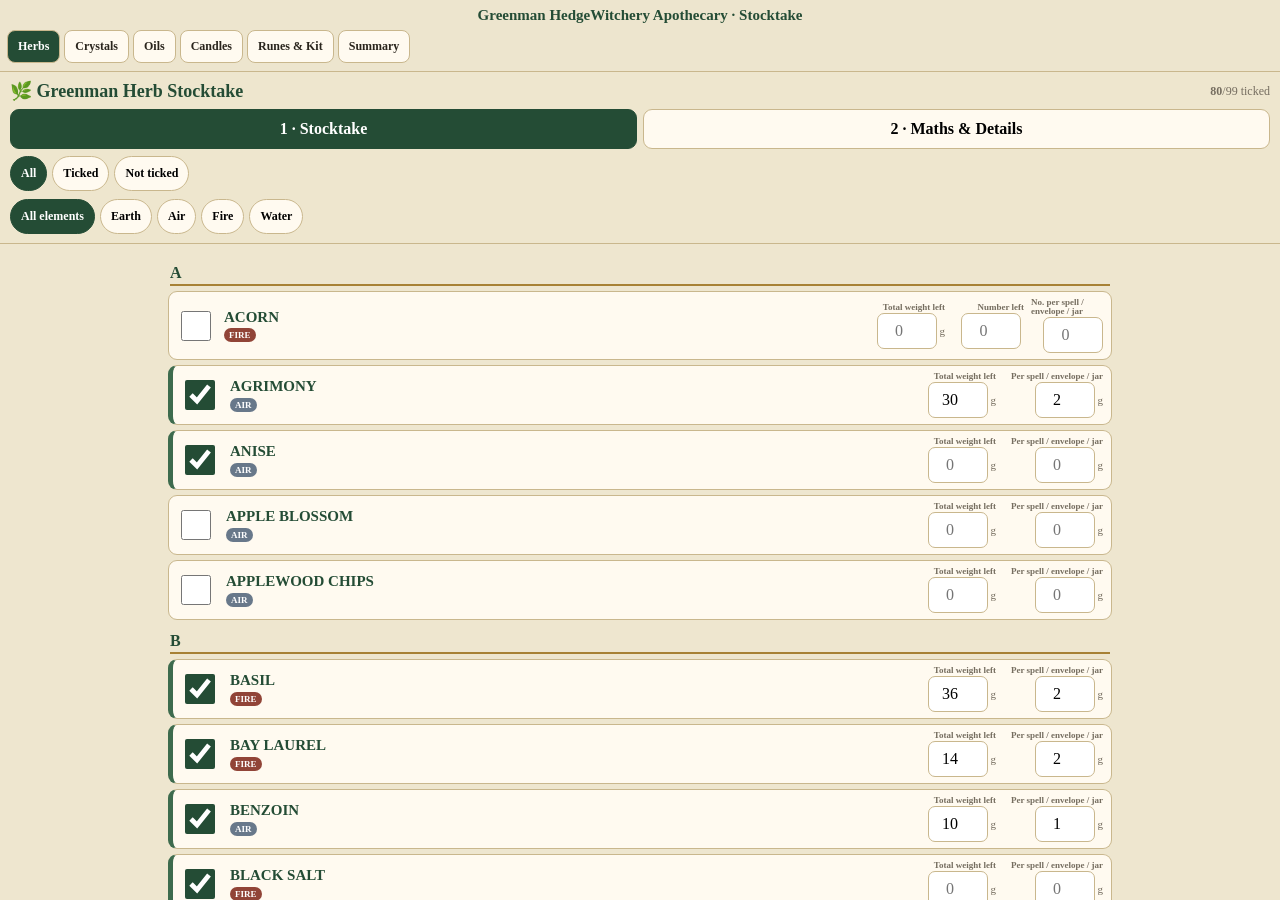
<file: stocktake/GREENMAN_HEDGEWITCHERY_APOTHECARY_STOCKTAKE_V6.html>
<!doctype html>
<html lang="en"><head>
<meta charset="utf-8">
<meta name="viewport" content="width=device-width,initial-scale=1,viewport-fit=cover">
<title>Greenman HedgeWitchery Apothecary Stocktake</title>
<style>
:root{--bg:#eee6cf;--paper:#fffaf0;--green:#244c35;--line:#c9b78d;--muted:#756d5f}
*{box-sizing:border-box}html,body{height:100%;margin:0;background:var(--bg);font-family:Georgia,serif;color:#29241c}
#outer{height:100%;display:flex;flex-direction:column}
.outerbar{background:#eee6cff7;border-bottom:1px solid var(--line);padding:7px;z-index:30}
.brand{font-weight:bold;color:var(--green);font-size:15px;text-align:center;margin-bottom:6px}
.outertabs{display:flex;gap:4px;overflow-x:auto;padding-bottom:1px}
.outertabs button{flex:0 0 auto;padding:8px 10px;border:1px solid var(--line);border-radius:8px;background:var(--paper);font:700 12px Georgia,serif;color:#29241c}
.outertabs button.on{background:var(--green);color:white}
.framewrap{flex:1;min-height:0}
iframe{border:0;width:100%;height:100%;display:none;background:var(--bg)}
iframe.on{display:block}
#summary{display:none;overflow:auto;height:100%;padding:8px;max-width:1180px;margin:auto;width:100%}
#summary.on{display:block}
.sumhead{position:sticky;top:0;background:var(--bg);padding:3px 0 8px;z-index:5}
.sumhead h2{font-size:18px;color:var(--green);margin:0 0 6px}
.sumfilters{display:flex;gap:5px;overflow:auto}
.sumfilters button{padding:6px 9px;border:1px solid var(--line);border-radius:7px;background:var(--paper);font:700 11px Georgia}
.sumfilters button.on{background:var(--green);color:white}
.valueTotals{display:grid;grid-template-columns:repeat(4,minmax(0,1fr));gap:6px;margin:0 0 8px}
.valueBox{background:var(--paper);border:1px solid var(--line);border-radius:9px;padding:8px}
.valueBox span{display:block;font-size:10px;color:var(--muted)}
.valueBox strong{display:block;color:var(--green);font-size:17px;margin-top:2px}
.valueBox.grand{border:2px solid var(--green)}
.valueBox small{display:block;color:var(--muted);font-size:9px;margin-top:2px}
.tablewrap{overflow:auto;border:1px solid var(--line);border-radius:9px;background:var(--paper)}
table{border-collapse:collapse;width:100%;min-width:980px}
th,td{padding:7px;border-bottom:1px solid #dfd1b1;font-size:12px;text-align:left}
th{background:#e7ddc4;color:var(--green);position:sticky;top:54px;z-index:2}
tr:nth-child(even) td{background:#fbf5e7}
td b{color:var(--green)}
.small{font-size:10px;color:var(--muted)}
.supplier a{color:var(--green);font-weight:bold;text-decoration:none}
@media(max-width:700px){.valueTotals{grid-template-columns:repeat(2,minmax(0,1fr))}}
</style></head><body>
<div id="outer">
 <div class="outerbar">
  <div class="brand">Greenman HedgeWitchery Apothecary · Stocktake</div>
  <div class="outertabs">
   <button class="on" data-page="herbs">Herbs</button>
   <button data-page="crystals">Crystals</button>
   <button data-page="oils">Oils</button>
   <button data-page="candles">Candles</button>
   <button data-page="rest">Runes & Kit</button>
   <button data-page="summary">Summary</button>
  </div>
 </div>
 <div class="framewrap">
  <iframe id="f-herbs" class="on"></iframe>
  <iframe id="f-crystals"></iframe>
  <iframe id="f-oils"></iframe>
  <iframe id="f-candles"></iframe>
  <iframe id="f-rest"></iframe>
  <section id="summary">
   <div class="sumhead"><h2>Stock Summary</h2><div class="sumfilters" id="sumfilters"></div></div>
   <div id="valueTotals" class="valueTotals"></div>
   <div class="tablewrap"><table><thead><tr>
    <th>Item</th><th>Section</th><th>Stock in hand</th><th>Stall stock</th>
    <th>Online stock</th><th>Online spells</th><th>Cost per spell</th><th>Stock value</th><th>Supplier</th>
   </tr></thead><tbody id="sumrows"></tbody></table></div>
  </section>
 </div>
</div>
<script>
const PAGES={"herbs":"[base64]/[base64]/[base64]/IsKjIit2LnRvRml4ZWQoMik6IuKAlCJ9CmZ1bmN0aW9uIHdob2xlKHYpe3JldHVybiBOdW1iZXIuaXNGaW5pdGUodik/[base64]/[base64]/[base64]/[base64]/[base64]/YmFnQ291bnQvdW5pdENvdW50Ok5hTiwKICAgICBzcGVsbENvc3Q6TnVtYmVyLmlzRmluaXRlKGNvc3RQZXJJdGVtKSYmdW5pdENvdW50PjA/Y29zdFBlckl0ZW0qdW5pdENvdW50Ok5hTiwKICAgICBncmFtc1Blckl0ZW0sCiAgICAgZ3JhbXNQZXJTcGVsbDpOdW1iZXIuaXNGaW5pdGUoZ3JhbXNQZXJJdGVtKSYmdW5pdENvdW50PjA/[base64]/[base64]/[base64]/[base64]/[base64]/[base64]/[base64]/[base64]/[base64]/[base64]/TWF0aC5mbG9vcihjLnNwZWxsc1N0b2NrKToiIixOdW1iZXIuaXNGaW5pdGUoYy5zcGVsbHNCYWcpP01hdGguZmxvb3IoYy5zcGVsbHNCYWcpOiIiLAogIE51bWJlci5pc0Zpbml0ZShjLnNwZWxsQ29zdCk/[base64]","crystals":"[base64]/[base64]/[base64]/[base64]/[base64]/[base64]/[base64]/[base64]/[base64]/[base64]/[base64]/[base64]/[base64]/[base64]/[base64]/[base64]/[base64]/[base64]/[base64]/[base64]/Y29zdDooYy5uZXdfcHJpY2UhPW51bGw/TnVtYmVyKGMubmV3X3ByaWNlKTpOYU4pOwogY29uc3QgcHVyY2hhc2VXZWlnaHQ9KGJhZ1dlaWdodD4wKT9iYWdXZWlnaHQ6KGMucHVyY2hhc2Vfd2VpZ2h0X2chPW51bGw/[base64]/[base64]/[base64]/[base64]/IsKjIitjLm9sZF9jb3N0X3Blcl9nLnRvRml4ZWQoNCk6IuKAlCI7CiAgICBjb25zdCBucGc9ZC5xdWVyeVNlbGVjdG9yKCdbZGF0YS1tPSJuZXdQZXJHcmFtIl0nKTsgaWYobnBnKSBucGcudGV4dENvbnRlbnQ9TnVtYmVyLmlzRmluaXRlKHEubmV3UGVyRyk/[base64]/[base64]/[base64]","oils":"[base64]/[base64]/IsKjIit2LnRvRml4ZWQoMik6IuKAlCJ9IGZ1bmN0aW9uIHdob2xlKHYpe3JldHVybiBOdW1iZXIuaXNGaW5pdGUodik/[base64]/bGVmdC9wb3J0aW9uOk5hTixwb3J0aW9uc0JvdWdodDpwb3J0aW9uPjA/Ym91Z2h0L3BvcnRpb246TmFOLGNvc3RQb3J0aW9uOk51bWJlci5pc0Zpbml0ZShjcG0pJiZwb3J0aW9uPjA/[base64]/ZXNjKG8ub2xkX3NpemVfbWwpKyJtbCI6InNpemUgdW5rbm93biJ9IGZvciAke28ub2xkX2Nvc3QhPW51bGw/[base64]/[base64]/[base64]","candles":"[base64]/[base64]/[base64]/[base64]/[base64]/[base64]","rest":"[base64]/[base64]/[base64]/[base64]/[base64]/[base64]/[base64]"};
function decode64(s){const b=atob(s),a=new Uint8Array(b.length);for(let i=0;i<b.length;i++)a[i]=b.charCodeAt(i);return new TextDecoder().decode(a)}
Object.keys(PAGES).forEach(k=>{const f=document.getElementById('f-'+k),d=f.contentDocument;d.open();d.write(decode64(PAGES[k]));d.close();});

let current='herbs',sumCat='All',syncBusy=false;
const SPLIT_KEY='gm_hw_stocktake_split_v5';
const WILD_KEY='gm_admin_stock_v1';
const WILD_LOG='gm_stock_deduction_log';
let split;try{split=JSON.parse(localStorage.getItem(SPLIT_KEY)||'{}')||{}}catch(e){split={}}
function saveSplit(){localStorage.setItem(SPLIT_KEY,JSON.stringify(split))}
function N(v){const n=parseFloat(v);return Number.isFinite(n)?n:0}
function F(v){const n=parseFloat(v);return Number.isFinite(n)?n:NaN}
function M(v){return Number.isFinite(v)?'£'+v.toFixed(v<0.1?3:2):'—'}
function Q(v,u,extra){if(!Number.isFinite(v))return'—';let s=(Math.round(v*1000)/1000).toLocaleString();return s+(u?' '+u:'')+(extra?' · '+extra:'')}
function norm(s){return String(s||'').toLowerCase().replace(/[^a-z0-9]+/g,' ').trim()}
function wildwoodMode(){try{const m=String(localStorage.getItem('gm_app_mode')||'').toLowerCase();return m==='master'||localStorage.getItem('gm_master_mode')==='1';}catch(e){return false}}
function frameApi(k){try{return document.getElementById('f-'+k).contentWindow.__stockAPI||null}catch(e){return null}}
function readWild(){try{const x=JSON.parse(localStorage.getItem(WILD_KEY)||'{}');return x&&typeof x==='object'?x:{}}catch(e){return {}}}
function writeWild(w){try{localStorage.setItem(WILD_KEY,JSON.stringify(w))}catch(e){}}
function supplierFrom(o){
 const u=o.old_url||o.url||'';let n='';
 if(u.includes('baldwins'))n='G. Baldwin & Co';
 else if(u.includes('bristolbotanicals'))n='Bristol Botanicals';
 else if(u.includes('woodlandherbs'))n='Woodland Herbs';
 else if(u.includes('barnflorist'))n='Barn Florist';
 else if(u.includes('gompels'))n='Gompels';
 else if(u.includes('specialingredients'))n='Special Ingredients';
 else if(u.includes('rockshopwholesale'))n='Rockshop Wholesale';
 else if(u.includes('crystalage'))n='Crystal Age';
 else if(u.includes('cornrigs'))n='Cornrigs';
 else if(u.includes('otherwisetrading'))n='Otherwise Trading';
 else if(u.includes('barnitts'))n='Barnitts';
 else if(u.includes('confettibee'))n='Confetti Bee';
 else if(u.includes('eco-craft'))n='Eco-Craft';
 else if(u.includes('somethingdifferent'))n='Something Different Wholesale';
 else if(u)n='Supplier';
 return{name:n,url:u};
}
function aliases(name,section){
 const a=[name];
 if(section==='Candle')a.push(name+' Candle');
 if(name==='ANISE')a.push('Star Anise','STAR ANISE');
 if(name==='VIOLET LEAVES')a.push('Violet','VIOLET','Violet Leaves');
 if(name==='Tourmalinee Black')a.push('Tourmaline Black','Black Tourmaline');
 if(name==='Copper flakes')a.push('Copper','Native Copper');
 if(name==="Pyrite (Fool's Gold)")a.push('Pyrite','Cocada Pyrite');
 return a;
}
function findWild(group,names){
 const w=readWild(),g=w[group];if(!g||typeof g!=='object')return null;
 for(const nm of names){const k=Object.keys(g).find(x=>norm(x)===norm(nm));if(k!=null&&Number.isFinite(Number(g[k])))return{key:k,value:Number(g[k]),w}}
 return null;
}
function setWild(group,names,v){
 const w=readWild();w[group]=w[group]||{};let k=null;
 for(const nm of names){k=Object.keys(w[group]).find(x=>norm(x)===norm(nm));if(k)break;}
 if(!k)k=names[0];w[group][k]=Math.max(0,Math.floor(v));writeWild(w);return w[group][k];
}

document.querySelectorAll('.outertabs button').forEach(b=>b.onclick=()=>show(b.dataset.page));
function show(p){
 current=p;
 document.querySelectorAll('.outertabs button').forEach(b=>b.classList.toggle('on',b.dataset.page===p));
 document.querySelectorAll('iframe').forEach(f=>f.classList.remove('on'));
 document.getElementById('summary').classList.remove('on');
 if(p==='summary'){document.getElementById('summary').classList.add('on');renderSummary();}
 else document.getElementById('f-'+p).classList.add('on');
}

function collectBase(){
 const out=[];

 const h=frameApi('herbs');
 if(h)h.items().forEach(o=>{
  const x=h.get(o.name),z=h.calc(o.name),isCount=x.mode==='count';
  const total=isCount?F(x.stockCount):F(x.stockG);
  const per=isCount?F(x.unitCount):F(x.envelopeG);
  const sup=supplierFrom(o);
  out.push({
    id:'H:'+o.name,section:'Herb',name:o.name,group:'Herbs',aliases:aliases(o.name,'Herb'),
    total:Number.isFinite(total)?total:0,per:Number.isFinite(per)&&per>0?per:NaN,unit:isCount?'each':'g',
    cost:z&&Number.isFinite(z.spellCost)?z.spellCost:NaN,
    value:z&&Number.isFinite(z.stockValue)?z.stockValue:NaN,
    supplier:sup,setTotal:v=>h.setTotal(o.name,v),kind:'ingredient'
  });
 });

 const c=frameApi('crystals');
 if(c)c.items().forEach(o=>{
  const x=c.get(o.name),z=c.calc(o.name),total=F(x.countLeft),weight=F(x.weightLeft),sup=supplierFrom(o);
  const avg=(Number.isFinite(total)&&total>0&&Number.isFinite(weight))?weight/total:NaN;
  out.push({
    id:'C:'+o.name,section:'Crystal',name:o.name,group:'Crystals',aliases:aliases(o.name,'Crystal'),
    total:Number.isFinite(total)?total:0,per:1,unit:'each',
    stockExtra:Number.isFinite(weight)?Q(weight,'g'):'',
    avg:avg,cost:z&&Number.isFinite(z.costUsedNow)?z.costUsedNow:NaN,
    value:z&&Number.isFinite(z.currentStockValue)?z.currentStockValue:NaN,
    supplier:sup,setTotal:v=>c.setTotal(o.name,v),kind:'ingredient'
  });
 });

 const o=frameApi('oils');
 if(o)o.items().forEach(it=>{
  const x=o.get(it.name),z=o.calc(it.name),total=F(x.leftMl),per=F(x.portionMl),sup=supplierFrom(it);
  const bought=F(x.boughtMl),cost=F(x.oldCost);
  const value=Number.isFinite(total)&&Number.isFinite(bought)&&bought>0&&Number.isFinite(cost)?total*(cost/bought):NaN;
  out.push({
    id:'O:'+it.name,section:'Oil',name:it.name,group:'Oils',aliases:aliases(it.name,'Oil'),
    total:Number.isFinite(total)?total:0,per:Number.isFinite(per)&&per>0?per:NaN,unit:'ml',
    cost:z&&Number.isFinite(z.costPortion)?z.costPortion:NaN,value,supplier:sup,
    setTotal:v=>o.setTotal(it.name,v),kind:'ingredient'
  });
 });

 const ca=frameApi('candles');
 if(ca)ca.items().forEach(it=>{
  const x=ca.get(it.name),z=ca.calc(it.name),total=F(x.count),sp=ca.supplier(it.name);
  out.push({
   id:'D:'+it.name,section:'Candle',name:it.name,group:'Candles',aliases:aliases(it.name,'Candle'),
   total:Number.isFinite(total)?total:0,per:1,unit:'each',
   cost:z&&Number.isFinite(z.each)?z.each:NaN,value:z&&Number.isFinite(z.value)?z.value:NaN,
   supplier:{name:sp[0],url:sp[1]},setTotal:v=>ca.setTotal(it.name,v),kind:'ingredient'
  });
 });

 const rr=frameApi('rest');
 if(rr){
   const use={small:2,large:11,oil2:1,jar:1,bag:1,dish:1,charcoal:3,mailer:1};
   const labels={small:'Small glassine bags 65×65 mm',large:'Large glassine bags 92×68 mm',oil2:'2 ml amber customer bottles',
     jar:'106 ml Zigzag black jar + lid set',bag:'Cream hessian charm bags',dish:'Crystal Witch trinket dishes',
     charcoal:'Charcoal discs',stickers:'57×30 mm thermal sticker rolls',paper:'A4 thermal paper 8 m rolls',
     mailer:'Outer mailer / parcel pack',work100:'100 ml amber bottles with pipettes'};
   rr.items().forEach(it=>{
     if(it.id==='lid')return; // jar row is the complete jar + lid set to avoid double-counting value.
     let total=F(rr.getItem(it.id).qty);
     if(it.id==='jar'){
       const lid=F(rr.getItem('lid').qty);
       if(Number.isFinite(lid))total=Math.min(Number.isFinite(total)?total:0,lid);
     }
     const per=use[it.id], uc=rr.unitCost(it.id), sp=rr.supplier(it.id);
     out.push({
       id:'K:'+it.id,section:'Kit',name:labels[it.id]||it.name,group:'Sundries',aliases:[it.name],
       total:Number.isFinite(total)?total:0,per:Number.isFinite(per)?per:NaN,unit:'each',
       cost:Number.isFinite(uc)&&Number.isFinite(per)?uc*per:NaN,
       value:Number.isFinite(uc)&&Number.isFinite(total)?uc*total:NaN,
       supplier:{name:sp[0],url:sp[1]},
       setTotal:v=>{rr.setItemTotal(it.id,v);if(it.id==='jar')rr.setItemTotal('lid',v);},
       kind:'kit'
     });
   });
   rr.runes().forEach(n=>{
     const total=F(rr.getRune(n).qty);
     out.push({
       id:'R:'+n,section:'Rune',name:n,group:'Runes',aliases:[n],
       total:Number.isFinite(total)?total:0,per:1,unit:'each',cost:0,value:0,
       supplier:{name:'Made by us',url:''},setTotal:v=>rr.setRuneTotal(n,v),kind:'ingredient'
     });
   });
 }
 return out;
}

function applyIngredientSplit(row){
 if(!Number.isFinite(row.per)||row.per<=0){
   row.stall=NaN;row.online=row.total;row.onlineSpells=NaN;return row;
 }
 const available=Math.floor(row.total/row.per+1e-9);
 const target=Math.max(0,Math.min(7,available));
 const rec=split[row.id]||{};
 let fw=findWild(row.group,row.aliases);

 // First use: establish a seven-spell Wildwood pool, but never restore a pool already below 7.
 if(!fw){
   setWild(row.group,row.aliases,target);fw=findWild(row.group,row.aliases);
 }else if(fw.value>7){
   setWild(row.group,row.aliases,target);fw=findWild(row.group,row.aliases);
 }
 let stallSpells=fw?Math.min(target,Math.max(0,fw.value)):target;

 if(rec.lastTotal==null){
   rec.lastTotal=row.total;rec.lastWild=stallSpells;rec.online=Math.max(0,row.total-stallSpells*row.per);
 }else{
   // Manual stocktake change/restock: split again with seven portions to Stall first.
   if(Math.abs(row.total-rec.lastTotal)>1e-7 && !syncBusy){
     const reset=Math.max(0,Math.min(7,Math.floor(row.total/row.per+1e-9)));
     setWild(row.group,row.aliases,reset);stallSpells=reset;
     rec.online=Math.max(0,row.total-reset*row.per);
     rec.lastWild=reset;rec.lastTotal=row.total;
   }
   // Wildwood local stock decrease: reduce physical stock by exactly the same used amount.
   else if(wildwoodMode() && stallSpells<Number(rec.lastWild||0) && !syncBusy){
     const used=(Number(rec.lastWild||0)-stallSpells)*row.per;
     const newTotal=Math.max(0,row.total-used);
     syncBusy=true;try{row.setTotal(newTotal)}finally{syncBusy=false}
     row.total=newTotal;rec.lastTotal=newTotal;rec.lastWild=stallSpells;
     // rec.online deliberately stays unchanged.
   }
   else{
     rec.lastWild=stallSpells;rec.lastTotal=row.total;
     if(!Number.isFinite(Number(rec.online)))rec.online=Math.max(0,row.total-stallSpells*row.per);
   }
 }
 split[row.id]=rec;saveSplit();
 row.stallSpells=stallSpells;
 row.stall=stallSpells*row.per;
 row.online=Math.max(0,Number(rec.online));
 row.onlineSpells=Math.floor(row.online/row.per+1e-9);
 if(row.section==='Crystal'&&Number.isFinite(row.avg)){
   row.stallExtra=Q(row.stall*row.avg,'g');row.onlineExtra=Q(row.online*row.avg,'g');
 }
 return row;
}

function applyKitSplit(row){
 const rec=split[row.id]||{};
 if(!Number.isFinite(row.per)||row.per<=0){
   row.stall=NaN;row.online=NaN;row.onlineSpells=NaN;return row;
 }
 const target=Math.max(0,Math.min(7,Math.floor(row.total/row.per+1e-9)));
 if(rec.lastTotal==null){
   rec.stallSpells=target;rec.online=Math.max(0,row.total-target*row.per);rec.lastTotal=row.total;
 }else if(Math.abs(row.total-rec.lastTotal)>1e-7 && !syncBusy){
   // Manual stocktake edit/restock resets this local Stall reserve to seven.
   rec.stallSpells=target;rec.online=Math.max(0,row.total-target*row.per);rec.lastTotal=row.total;
 }
 const stallSpells=Math.max(0,Math.min(Number(rec.stallSpells||0),Math.floor(row.total/row.per+1e-9)));
 rec.stallSpells=stallSpells;split[row.id]=rec;saveSplit();
 row.stallSpells=stallSpells;row.stall=stallSpells*row.per;row.online=Math.max(0,Number(rec.online||0));
 row.onlineSpells=Math.floor(row.online/row.per+1e-9);return row;
}

function collect(){
 return collectBase().map(r=>r.kind==='ingredient'?applyIngredientSplit(r):applyKitSplit(r));
}

function processNewWildwoodLogs(){
 if(!wildwoodMode())return;
 let logs=[];try{logs=JSON.parse(localStorage.getItem(WILD_LOG)||'[]');if(!Array.isArray(logs))logs=[]}catch(e){logs=[]}
 if(!split.__wildLogPrimed){
   split.__seenLogs=logs.map(x=>String(x.id||x.createdAt||'')).filter(Boolean).slice(-1500);
   split.__wildLogPrimed=true;saveSplit();return;
 }
 const seen=new Set(split.__seenLogs||[]), rr=frameApi('rest');if(!rr)return;
 let changed=false;
 for(const log of logs){
   const id=String(log.id||log.createdAt||'');if(!id||seen.has(id))continue;
   const items=Array.isArray(log.items)?log.items:[];
   const herbs=items.filter(x=>String(x.group||'')==='Herbs').length;
   const sundry=items.find(x=>String(x.group||'')==='Sundries');
   const dec=(itemId,q)=>{
     const st=rr.getItem(itemId),before=N(st.qty),after=Math.max(0,before-q);
     rr.setItemTotal(itemId,after);
     const rec=split['K:'+itemId]||{};
     if(Number.isFinite(Number(rec.stallSpells))){
       const per={small:2,large:11,oil2:1,jar:1,bag:1,dish:1,charcoal:3}[itemId];
       if(per)rec.stallSpells=Math.max(0,Number(rec.stallSpells)-q/per);
     }
     rec.lastTotal=after;split['K:'+itemId]=rec;
   };
   dec('small',2);
   if(herbs>0)dec('large',herbs);
   dec('oil2',1);
   if(sundry){
     const n=norm(sundry.name);
     if(n===norm('Spell Jar')){dec('jar',1);dec('lid',1);}
     else if(n.includes('charm bag'))dec('bag',1);
     else if(n===norm('Charcoal Disk Pack of 3')){dec('charcoal',3);dec('dish',1);}
   }
   seen.add(id);changed=true;
 }
 if(changed){split.__seenLogs=Array.from(seen).slice(-1500);saveSplit();rr.refresh();}
}

function fmt(row,which){
 const v=row[which];if(!Number.isFinite(v))return'—';
 let extra='';
 if(which==='total')extra=row.stockExtra||'';
 if(which==='stall')extra=row.stallExtra||'';
 if(which==='online')extra=row.onlineExtra||'';
 return Q(v,row.unit,extra);
}
function renderFilters(rows){
 const cats=['All','Herb','Crystal','Oil','Candle','Rune','Kit'];
 sumfilters.innerHTML=cats.map(c=>`<button class="${c===sumCat?'on':''}" onclick="sumCat='${c}';renderSummary()">${c==='All'?'All':c+(c==='Herb'?'s':c==='Crystal'?'s':c==='Oil'?'s':c==='Candle'?'s':c==='Rune'?'s':' / Consumables')}</button>`).join('');
}
function renderSummary(){
 processNewWildwoodLogs();
 let all=collect();renderFilters(all);
 const groups=['Herb','Crystal','Oil','Candle','Rune','Kit'];
 const labels={Herb:'Herbs',Crystal:'Crystals',Oil:'Oils',Candle:'Candles',Rune:'Runes',Kit:'Kit / Consumables'};
 const totals={},missing={};
 groups.forEach(g=>{
   const rows=all.filter(r=>r.section===g&&r.total>0);
   totals[g]=rows.filter(r=>Number.isFinite(r.value)).reduce((a,r)=>a+r.value,0);
   missing[g]=rows.filter(r=>!Number.isFinite(r.value)).length;
 });
 const grand=groups.reduce((a,g)=>a+totals[g],0),missingAll=groups.reduce((a,g)=>a+missing[g],0);
 valueTotals.innerHTML=groups.map(g=>`<div class="valueBox"><span>${labels[g]} stock value</span><strong>${M(totals[g])}</strong>${missing[g]?`<small>${missing[g]} unpriced stock item${missing[g]===1?'':'s'} not included</small>`:''}</div>`).join('')+
 `<div class="valueBox grand"><span>Total Stock Value</span><strong>${M(grand)}</strong>${missingAll?`<small>${missingAll} unpriced stock item${missingAll===1?'':'s'} not included</small>`:''}</div>`;
 let rows=sumCat==='All'?all:all.filter(r=>r.section===sumCat);
 sumrows.innerHTML=rows.map(r=>`<tr>
  <td><b>${r.name}</b></td><td>${r.section}</td>
  <td>${fmt(r,'total')}</td><td>${fmt(r,'stall')}</td><td>${fmt(r,'online')}</td>
  <td>${Number.isFinite(r.onlineSpells)?r.onlineSpells:'—'}</td>
  <td>${M(r.cost)}</td><td>${M(r.value)}</td>
  <td class="supplier">${r.supplier.name||'—'}${r.supplier.url?` · <a href="${r.supplier.url}" target="_blank" rel="noopener">supplier</a>`:''}</td>
 </tr>`).join('');
}

// One normalized place for the eventual shared Web + Android Supabase online stock.
window.GM_STOCKTAKE_ONLINE_EXPORT=function(){
 return collect().map(r=>({
   stock_id:r.id,item:r.name,section:r.section,
   online_amount:Number.isFinite(r.online)?r.online:null,
   unit:r.unit,online_spells:Number.isFinite(r.onlineSpells)?r.onlineSpells:null,
   cost_per_spell:Number.isFinite(r.cost)?r.cost:null,
   stock_value:Number.isFinite(r.value)?r.value:null,
   aliases:r.aliases||[]
 }));
};
window.GM_STOCKTAKE_STALL_EXPORT=function(){
 return collect().map(r=>({
   stock_id:r.id,item:r.name,section:r.section,
   stall_amount:Number.isFinite(r.stall)?r.stall:null,
   stall_spells:Number.isFinite(r.stallSpells)?r.stallSpells:null,
   unit:r.unit,aliases:r.aliases||[]
 }));
};

setInterval(()=>{if(current==='summary')renderSummary();else if(wildwoodMode()){processNewWildwoodLogs();collect();}},1400);
</script></body></html>
</file>
